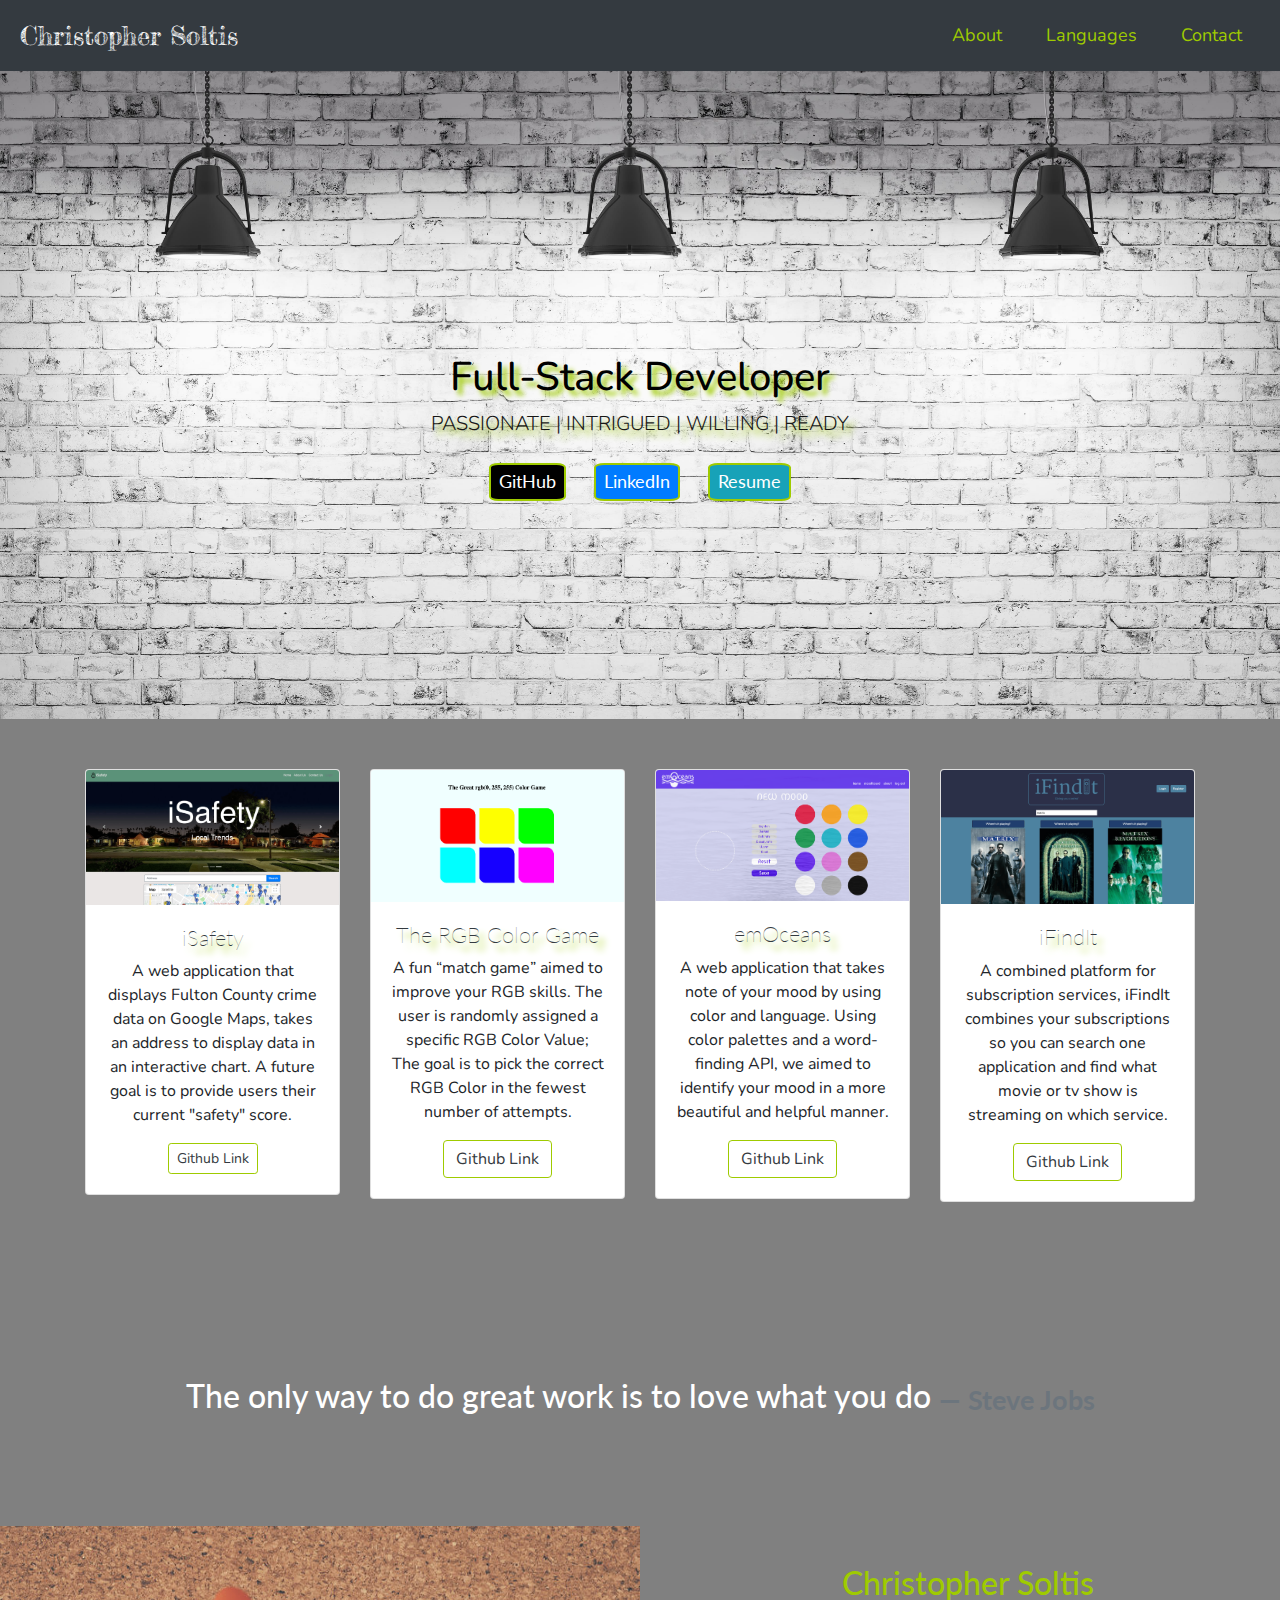
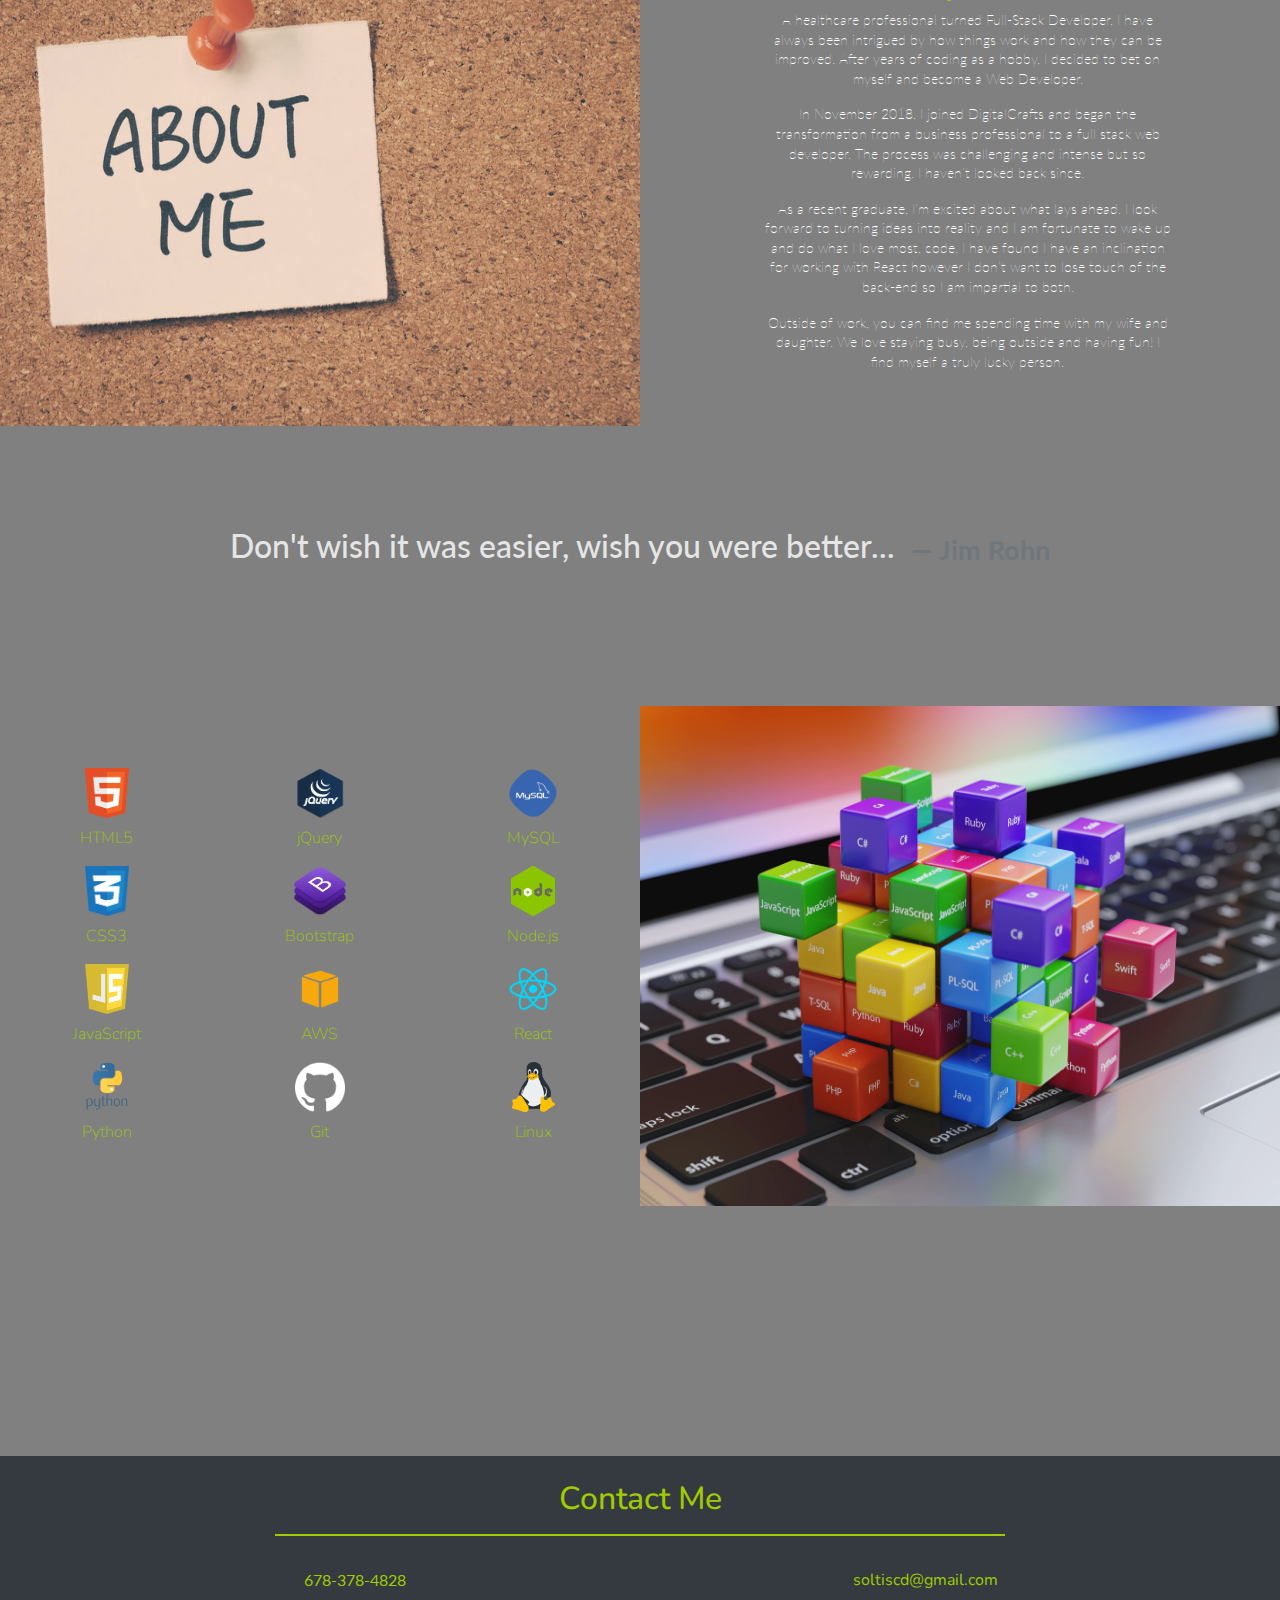
<file: index.html>
<!DOCTYPE html>
<html>
<head>
  <meta charset="utf-8">
  <meta http-equiv="X-UA-Compatible" content="IE=edge">
  <title>Welcome to Christopher's Portfolio</title>
  <meta name="viewport" content="width=device-width, initial-scale=1">
  <link rel="shortcut icon" href="portImages/Styling/Screen Shot 2019-03-06 at 11.28.08 AM-min.png"> 
  <link rel="stylesheet" href="https://stackpath.bootstrapcdn.com/bootstrap/4.3.1/css/bootstrap.min.css"
    integrity="sha384-ggOyR0iXCbMQv3Xipma34MD+dH/1fQ784/j6cY/iJTQUOhcWr7x9JvoRxT2MZw1T" crossorigin="anonymous">
  <link rel="stylesheet" href="https://use.fontawesome.com/releases/v5.7.2/css/all.css"
    integrity="sha384-fnmOCqbTlWIlj8LyTjo7mOUStjsKC4pOpQbqyi7RrhN7udi9RwhKkMHpvLbHG9Sr" crossorigin="anonymous">
  <link rel="stylesheet" href="myPortfolioStyles.css">
  <link href="https://fonts.googleapis.com/css?family=Fredericka+the+Great|Monoton|Nunito|Lato" rel="stylesheet">
  <link rel="stylesheet" href="https://use.fontawesome.com/releases/v5.8.0/css/all.css" integrity="sha384-Mmxa0mLqhmOeaE8vgOSbKacftZcsNYDjQzuCOm6D02luYSzBG8vpaOykv9lFQ51Y" crossorigin="anonymous">
</head>

<body>

  <!-- Navigation -->
  <nav class="navbar veryTop navbar-expand-md navbar-dark bg-dark">
    <a href="" class="navbar-brand ml-1 myName">Christopher Soltis</a>
    <!-- below activates or toggler button -->
    <button class="navbar-toggler" type="button" data-toggle="collapse" data-target="#navbarMenu"
      aria-controls="navbarMenu" aria-expanded="false" aria-label="Toggle Navigation">
      <!-- The hamburgers button -->
      <span class="navbar-toggler-icon"></span>
    </button>
    <!-- What we want to collapse, *make sure id matches data-target* -->
    <div class="collapse navbar-collapse" id="navbarMenu">
      <!-- Create our tabs across the top; using ml-auto to move it to the Right -->
      <ul class="navbar-nav ml-auto">
        <li class="nav-item active">
          <a href="#meSection" class="nav-link">About</a>
        </li>
        <li class="nav-item">
          <a href="#progLang" class="nav-link">Languages</a>
        </li>
        <li class="navbar-item">
          <a href="#contactMeSection" class="nav-link js-scroll-trigger">Contact</a>
        </li>
      </ul>
    </div>
  </nav>
  <!-- End of Navigation -->


  <!-- Jumbotron -->
  <div class="container-fluid p-0">
    <div class="jumbotron leadImage text-center jumbotron-fluid">
      <h1>Full-Stack Developer</h1>
      <p class="lead myText my-2">PASSIONATE | INTRIGUED | WILLING | READY</p>
      <a href="https://www.github.com/cdsalty" class="btn btn-dark myButtonColor shakBut btn-sm mr-4 mt-3">GitHub</a>
      <a href="https://www.linkedin.com/in/christophersoltis/" class="btn btn-primary btn-sm shakBut mr-4 mt-3">LinkedIn</a>
      <a href="portImages/icons/ChristopherSoltis Resume.pdf" class="btn btn-info btn-sm shakBut mt-3">Resume</a>
    </div>
  </div>
<!-- End of Jumbotron -->

  <!-- Project Portfollio (4 wide on one row, or 2 x 2 in desktop, stack on mobile) -->
  <section id="portfolio-gallery">
    <div class="container">
      <div class="row">
        <!-- How our cards will display on different sized screens -->
        <div class="size-display col-md-6 col-xl-3 mb-4">
          <div class="card">
            <img class="card-img-top iSafeImage" src="portImages/stockImages/iSaftey-min.png" alt="">
            <div class="card-body text-center">
              <h5 class="cart-title colorTitle">iSafety</h5>
              <p class="card-text">A web application that displays Fulton County crime data on Google Maps, takes an address to display data in an interactive chart. A future goal is to provide users their current "safety" score.</p>
              <div class="buttons">
                <a href="https://github.com/cdsalty/frontEnd" class="btn btn-outline-dark btn-sm">Github Link</a>
                <!-- <a href="https://github.com/cdsalty/frontEnd" class="btn btn-outline-dark btn-sm">Github Link</a> -->
              </div>
            </div>
          </div>
        </div>
        <div class="size-display col-md-6 col-xl-3 mb-4">
          <div class="card">
            <img class="card-img-top" src="portImages/stockImages/colorGameScreenshot-min.png" alt="">
            <div class="card-body text-center">
              <h5 class="cart-title colorTitle">The RGB Color Game</h5>
              <p class="card-text">A fun “match game” aimed to improve your RGB skills. The user is randomly assigned a specific RGB 
                Color Value; The goal is to pick the correct RGB Color in the fewest number of attempts.
              </p>
              <div class="buttons">
                <a href="https://github.com/cdsalty/RGB-ColorCode-Game" class="btn btn-outline-dark">Github Link</a>
              </div>
            </div>
          </div>
        </div>
        <div class="size-display col-md-6 col-xl-3 mb-4">
            <div class="card">
              <img class="card-img-top" src="portImages/stockImages/emOceans_screen2-min.png" alt="">
              <div class="card-body text-center">
                <h5 class="cart-title colorTitle">emOceans</h5>
                <p class="card-text">A web application that takes note of your mood by using color 
                  and language. Using color palettes and a word-finding API, we aimed to identify your mood in a more beautiful and helpful manner. 
                </p>
                <div class="buttons">
                  <a href="https://github.com/cdsalty/emOceans" class="btn btn-outline-dark">Github Link</a>
                </div>
              </div>
            </div>
          </div>
        <div class="size-display col-md-6 col-xl-3 mb-4">
          <div class="card">
            <img class="card-img-top" src="portImages/stockImages/iFindItimage-min.png" alt="">
            <div class="card-body text-center">
              <h5 class="cart-title colorTitle">iFindIt</h5>
              <p class="card-text">A combined platform for subscription services, iFindIt combines your subscriptions so you can search 
                one application and find what movie or tv show is streaming on which service.
              </p>
              <div class="buttons">
                <a href="https://github.com/cdsalty/iFindIt" class="btn btn-outline-dark">Github Link</a>
              </div>
            </div>
          </div>
        </div>
      </div>
    </div>
  </section>
  <!-- End of Portfolio -->


  <!-- Fixed Image on Scroll; PARALLAX - Seperator -->
  <section id="parallax">
    <div class="container">
      <div class="pageTransition text-center d-flex justify-content-center align-items-center red">
        <h2>The only way to do great work is to love what you do</h2>
        <footer class="blockquote-footer ml-2">Steve Jobs</footer>
      </div>
    </div>
  </section>
  <!-- End of Parralax -->
 
 

<!-- About Me (split page,) -->
  <section class="container-fluid aboutMeSection px-0" id="meSection">
    <!-- Row 1 -->
    <div class="row align-items-center my-0">
      <div class="col-md-6 order-2 order-md-1 p-0 d-none d-md-block">
        <img src="portImages/stockImages/aboutMeSection-min.jpg" alt="" class="aboutMePic img-fluid">
      </div>
      <div class="col-md-6 text-center order-1 order-md-2">
        <div class="row justify-content-center py-1">
          <div class="col-11 col-lg-8 my-5 my-md-1 align-items-center">
              <h3 class="aboutName">Christopher Soltis</h3>
              <p class="lead aboutDetails">A healthcare professional turned Full-Stack Developer, 
              I have always been intrigued by how things work and how they can be improved. After years of coding as a hobby, 
              I decided to bet on myself and become a Web Developer.</p>
              <p class="lead aboutDetails">In November 2018, I joined DigitalCrafts and began the transformation from a business professional to a full 
              stack web developer. The process was challenging and intense but so rewarding. I haven’t looked back since.</p>
              <p class="lead aboutDetails">As a recent graduate, I’m excited about what lays ahead. I look forward to turning ideas 
              into reality and I am fortunate to wake up and do what I love most, code. I have found I 
              have an inclination for working with React however I don’t want to lose touch of the back-end so I am impartial to both.</p>
              <p class="lead aboutDetails">Outside of work, you can find me spending time with my wife and daughter. We love staying busy, being 
              outside and having fun! I find myself a truly lucky person.</p>
          </div>
        </div>
      </div>
    </div>
  </section>  

  <!-- Fixed Image on Scroll; PARALLAX - Seperator -->
  <section class="parallax secondPllx">
    <div class="container">
      <div class="pageTransition text-center d-flex justify-content-center align-items-center">
        <h2>Don't wish it was easier, wish you were better...</h2>
        <footer class="blockquote-footer ml-3">Jim Rohn</footer>
      </div>
    </div>
  </section>
  <!-- End of Parralax -->

<!-- Row 2 -->
  <section class="container-fluid aboutMeSection proLangStyle" id="progLang">
    <div class="row align-items-center">
      <div class="col-md-6 text-center">
        <div class="row justify-content-center cssTran">
          <div class="col-4 my-4 my-md-0 tcolor">
            <div class="techLogoLabelDiv">
              <img class="techLogo mb-2 mt-2" src="portImages/icons/html.png">
              <p class="mb-3 tcolor">HTML5</p>
            </div>
            <div class="techLogoLabelDiv">
              <img class="techLogo mb-2" src="portImages/icons/css-min.png">
              <p class="mb-3 tcolor">CSS3</p>
            </div>
            <div class="techLogoLabelDiv">
              <img class="techLogo mb-2" src="portImages/icons/js-min.png">
              <p class="mb-3">JavaScript</p>
            </div>
            <div class="techLogoLabelDiv">
              <img class="techLogo mb-2" src="portImages/icons/pythonLogo-min.png">
              <p class="mb-2">Python</p>
            </div>
          </div>
          <div class="col-4 my-4 my-md-0 tcolor">
            <div class="techLogoLabelDiv">
              <img class="techLogo mb-2 mt-2" src="portImages/icons/jquery-min.png">
              <p class="mb-3">jQuery</p>
            </div>
            <div class="techLogoLabelDiv">
              <img class="techLogo mb-2" src="portImages/icons/bootstrap-min.png">
              <p class="mb-3">Bootstrap</p>
            </div>
            <div class="techLogoLabelDiv">
              <img class="techLogo mb-2" src="portImages/icons/aws-min.png">
              <p class="mb-3">AWS</p>
            </div>
            <div class="techLogoLabelDiv">
              <img class="techLogo mb-2" src="portImages/icons/github2-min.png">
              <p class="mb-2">Git</p>
            </div>
          </div>
          <div class="col-4 my-4 my-md-0 tcolorx">
            <div class="techLogoLabelDiv">
              <img class="techLogo mb-2 mt-2" src="portImages/icons/mysql-min.png">
              <p class="mb-3 tcolor">MySQL</p>
            </div>
            <div class="techLogoLabelDiv">
              <img class="techLogo mb-2" src="portImages/icons/node-min.png">
              <p class="mb-3 tcolor">Node.js</p>
            </div>
            <div class="techLogoLabelDiv">
              <img class="techLogo mb-2" src="portImages/icons/ReactLogo-min.png">
              <p class="mb-3 tcolor">React</p>
            </div>
            <div class="techLogoLabelDiv">
              <img class="techLogo mb-2" src="portImages/icons/linux-min.png">
              <p class="mb-2 tcolor">Linux</p>
            </div>
          </div>
        </div>
      </div>

      <div class="col-md-6 d-none d-md-block p-0">
        <img src="portImages/stockImages/languages-min.jpeg" alt="" class="aboutMePic img-fluid">
      </div>
    </div>
  </section>
  
 <!-- Fixed Image on Scroll; PARALLAX - Seperator -->
 <section class="parallax thirdPllx d-none d-lg-block">
  <div class="container img-fluid">
    <div class="pageTransition text-center d-flex justify-content-center align-items-center">
    </div>
  </div>
</section>
<!-- End of Parralax -->


  <!-- Footer -->
  <section class="page-section bg-dark foote" id="contactMeSection">
    <div class="container">
      <div class="row justify-content-center">
        <div class="col-lg-8 text-center my-2">
          <h2 class="my-3">Contact Me</h2>
          <hr class="divider mb-4 mt-2 dividColor">
        </div>
      </div>
      <div class="row contactDetails">
        <div class="col-4 text-center">
          <i class="fas fa-phone fa-3x mb-3 text-muted"></i>
          <div>678-378-4828</div>
        </div> 
        <div class="col-4 text-center email">
          <i class="fas fa-envelope fa-3x mb-3 text-muted"></i>
          <!-- Make sure to change the email address in anchor text AND the link below! -->
          <a class="d-block mb-4 foote" href="mailto:soltiscd@gmail.com">soltiscd@gmail.com</a>
        </div>
      </div>
    </div>
  </section>




  <!-- Other -->

  <!-- Script Source Files -->
  <script src="https://code.jquery.com/jquery-3.3.1.slim.min.js"
    integrity="sha384-q8i/X+965DzO0rT7abK41JStQIAqVgRVzpbzo5smXKp4YfRvH+8abtTE1Pi6jizo"
    crossorigin="anonymous"></script>
  <script src="https://cdnjs.cloudflare.com/ajax/libs/popper.js/1.14.7/umd/popper.min.js"
    integrity="sha384-UO2eT0CpHqdSJQ6hJty5KVphtPhzWj9WO1clHTMGa3JDZwrnQq4sF86dIHNDz0W1"
    crossorigin="anonymous"></script>
  <script src="https://stackpath.bootstrapcdn.com/bootstrap/4.3.1/js/bootstrap.min.js"
    integrity="sha384-JjSmVgyd0p3pXB1rRibZUAYoIIy6OrQ6VrjIEaFf/nJGzIxFDsf4x0xIM+B07jRM"
    crossorigin="anonymous"></script>
  <!-- Script Source Files -->

</body>

</html>
</file>
<file: myPortfolioStyles.css>
* body {
    padding: 0%;
    margin: 0%;
    /* background-color: rgba(94, 51, 4, 0.927); */
    /* background-color: #212a3e; */
    background-color: gray;
    /* overflow: hidden;         */
    font-family: 'Nunito', 'Lato';
}
.veryTop{
    /* background-color: #212a3e !important; */
    background-color: #343A40 !important;
}
.navbar-brand{
    font-family: 'Fredericka the Great', cursive;
    font-size: 26px;
    color: white !important;
}


.myName:hover {
    color: rgb(159, 203, 0) !important;
    /* text-shadow: yellow 0.2em 0.2em 0.2em;  */
    transition: 1s;
}

.nav-link{
    font-size: 18px;
    padding: 0px; 
    margin: 14px;
    color: rgb(159, 203, 0) !important;
    font-family: 'Nunito','Courier New';
}


.nav-link:hover{
    /* border-radius: 75%;
    background-color: yellow;
    transition: all 250ms ease-in; */
    color: white !important;
}


.jumbotron {
    /* margin-top: 20px; */
    background-image: url("portImages/stockImages/wall-min.jpeg");
    background-size: cover;
    /* height: 700px; */
    font-size: 3rems;
    /* opacity: 0.9; */
    color: black;
    /* color: rgb(159, 203, 0); */
    text-shadow: rgb(159, 203, 0) 0.3em 0.3em 0.3em; 
    padding-top: 22%;
    padding-bottom: 17%;
} 

.jumbotron:hover {
    opacity: 0.3;
    transition: 29000ms;
}

.myText {
    opacity: 0.9;
    color: black;
    text-shadow: rgb(159, 203, 0) 0.3em 0.3em 0.3em;
}

.btn {
    text-shadow: none;
}

.colorTitle {
    font-family: 'Lato';
    color: #343A40;
    font-size: 1.4rem;
    font-weight: 100;
    text-shadow: rgb(159, 203, 0) 0.3em 0.3em 0.3em;
}
.myButtonColor {
    background-color: black;
}

#portfolio-gallery{
    margin: 50px 0px;
}
.shakBut {
    font-size: 1.1rem;
    font-family: 'Lato', 'Courier New', Courier;
    border: 2px solid rgb(159, 203, 0);
    border-radius: 12%;
}
.shakBut:hover {
    transform: rotate(1deg);
    font-size: 1.2rem;
    transition: .3s;
    /* font-family: 'Nunito'; */
    border: 3px solid rgb(159, 203, 0);
    text-shadow: none;
}
/*  TESTING FOR IMAGES IN PORTFOLIO */


.techLogo:hover {
    transform: rotate(720deg);
    opacity: 0.6;
    transition: .4s;
}

/* PARALLAX */
#parallax {
    background: url(portImages/stockImages/keyboard-min.png);
    background-attachment: fixed;   /* we tell the background image to be fixed; to stay in it's place */
    background-image: center;
    background-repeat: no-repeat;
    background-size: cover; /*make sure it covers the whole section*/
    /* min-height: 280px; */
}


.pageTransition {
    /* padding: 40px 0px; */
    color: white;
    font-size: 34px;
    font-weight: bold;
    font-family: 'Lato';
    height: 250px;
}

/* #parallaxEffect {
    height: 700px;
    background-color: #212a3e;
} */

.aboutMePic {
    opacity: 0.9;
    min-height: 500px;
    min-width: auto;
}
.aboutName {
    font-family: "Lato", 'Courier New';
    color: rgb(159, 203, 0);
    font-size: 2rem;
}

.aboutTitle {
    font-size: 2rem;
    /* color: white; */
}

.aboutDetails {
    font-weight: 100;
    font-size: 14px;
    /* line-height: 2.1; */
    line-height: 1.4;
    color: white;
    font-family: 'Lato','Courier New';
}

.aboutDetails:hover {
    color: rgb(159, 203, 0) !important;
    transition: 2s;
}
.btn{
    border-color: rgb(159, 203, 0);
}
/* PARALLAX */
.secondPllx {
    background: url(portImages/stockImages/typing-min.jpeg);
    background-attachment: fixed;   /* we tell the background image to be fixed; to stay in it's place */
    background-image: center;
    background-repeat: no-repeat;
    background-size: cover; /*make sure it covers the whole section*/
    min-height: 280px;
    opacity: 0.8;
}

.techLogo{
    height: 50px;
    width: auto;
}

.tcolor {
    color: rgb(159, 203, 0);
    font-weight: 100;
}

.thirdPllx {
    background: url(portImages/stockImages/contact-min.jpeg);
    background-attachment: fixed;   /* we tell the background image to be fixed; to stay in it's place */
    background-image: center;
    background-repeat: no-repeat;
    background-size: cover; /*make sure it covers the whole section*/
    max-height: 280px;
    opacity: 0.9;
}

.foote {
    font-family: 'Nunito';
    color: rgb(159, 203, 0);
    /* font-weight: 150%; */
}

.contactDetails {
    justify-content: space-around;
    font-family: 'Lato', 'Courier New'
}

.dividColor {
    border: 1px solid rgb(159, 203, 0);
}

/*
Bootstrap 4 Breakpoints:

Extra Small (xs) less than 576px
@media (min-width: 576px){...}

Small       (sm) 576px and up
@media (min-width: 576px){...}

Medium      (md) 768px and up

Large

Extra Large (xl) 1200px and up
*/
</file>
